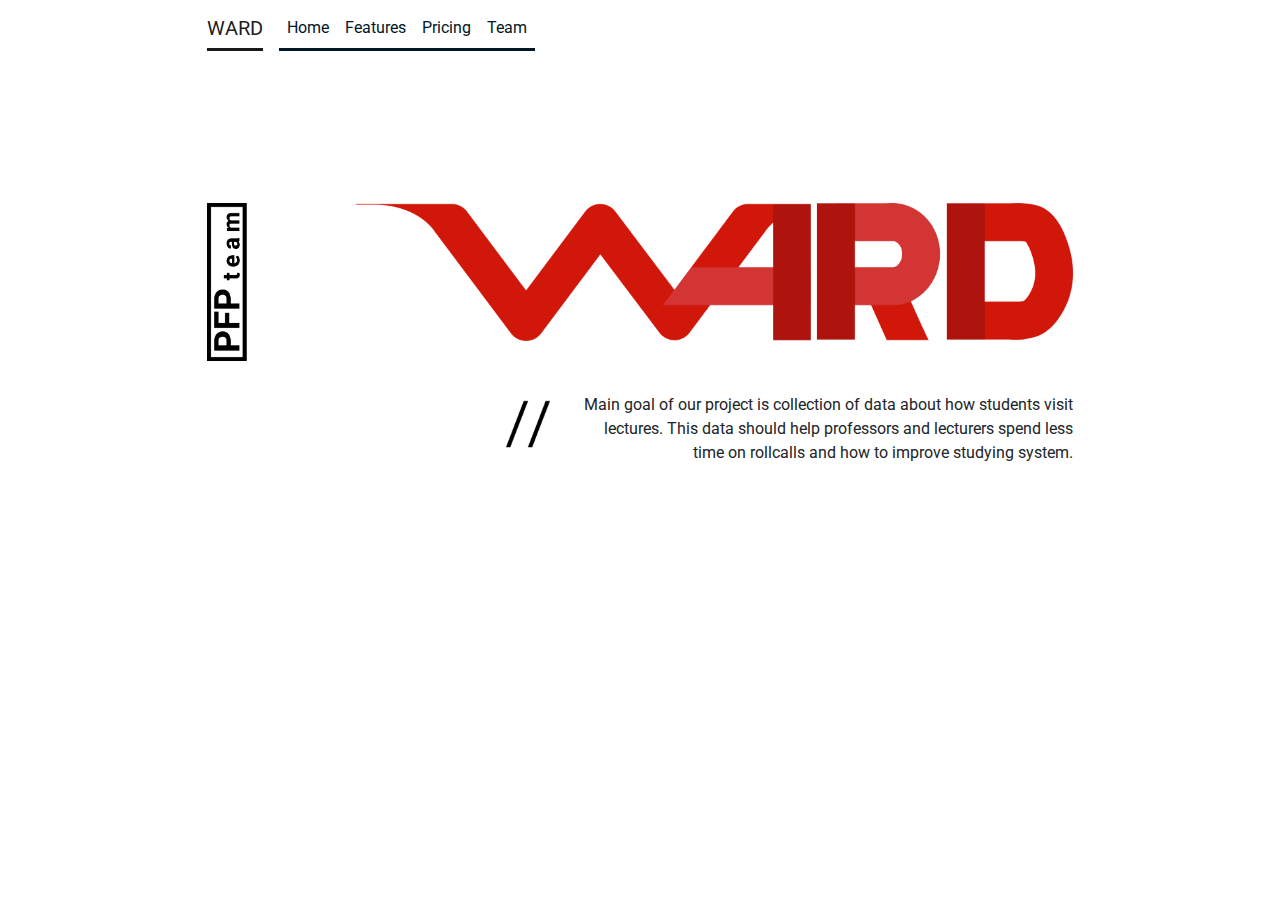
<file: index.html>
<!doctype html>
<html lang="en">
<head>
    
    <meta charset="utf-8">
    <meta name="viewport" content="width=device-width, initial-scale=1, shrink-to-fit=no">
    <meta content="width=device-width, initial-scale=1" name="viewport" />

    <!-- Bootstrap CSS -->
    <link rel="stylesheet" href="https://stackpath.bootstrapcdn.com/bootstrap/4.3.1/css/bootstrap.min.css" integrity="sha384-ggOyR0iXCbMQv3Xipma34MD+dH/1fQ784/j6cY/iJTQUOhcWr7x9JvoRxT2MZw1T" crossorigin="anonymous">
    <link rel="stylesheet" href="css/style.css">
    <link rel="stylesheet" href="font-awesome/css/font-awesome.min.css">
    <link href="https://fonts.googleapis.com/css?family=Anton|Dosis|Roboto&display=swap" rel="stylesheet">

    <title>Ward</title>
</head>
<body>
    <header class="">
        <div class="container">
            <nav class="navbar  navbar-expand-lg navbar-fixed-top navbar-light" style="background-color: rgba(0, 0, 0, 0);">
              <a class="navbar-brand" href="#">WARD</a>
              <button class="navbar-toggler" type="button" data-toggle="collapse" data-target="#navbarNav" aria-controls="navbarNav" aria-expanded="false" aria-label="Toggle navigation">
                <span class="navbar-toggler-icon"></span>
            </button>
            <div class="collapse navbar-collapse" id="navbarNav">
                <ul class="navbar-nav">
                  <li class="nav-item">
                    <a class="nav-link transition" href="#">Home <span class="sr-only">(current)</span></a>
                </li>
                <li class="nav-item">
                    <a class="nav-link transition" href="features.html">Features</a>
                </li>
                <li class="nav-item">
                    <a class="nav-link transition" href="pricing.html">Pricing</a>
                </li>
                <li class="nav-item">
                    <a class="nav-link transition" href="team.html">Team</a>
                </li>
            </ul>
        </div>
    </nav>
</div>
</header>

<div class="container">
    <div class="row ward">
        <div class="col-lg-2 col-md-2 col-sm-1 col-xs-12 pfp-right padding-pfp">
            <img class="img-pfp" src="img/pfp.png" alt="">
            <img src="img/pfp rotate.png" alt="" class="img-pfp-rotate">
        </div>
        <div class="col-lg-10 col-md-10 col-sm-11 col-xs-12 text-right">
            <img class="img-ward" src="img/Ward logo text red 2.png" alt="">
        </div>
    </div>
    <div class="row border-text">
        <div class="col-lg-4 col-md-1 ">
            
        </div>
        <div class="col-lg-1 col-md-1 col-sm-1 col-xs-12">
            <img src="img/slash.png"alt="" class="img-slash">
            <img src="img/slash-more.png" alt="" class="slash-more">
        </div>
        <div class="col-lg-7 col-md-10 col-sm-11 col-xs-12">
            <p class="text-right">
                Main goal of our project is collection of data about how students visit lectures.
                This data should help professors and lecturers spend less time on rollcalls and how to improve studying system.

            </p>
        </div>
    </div>
</div>

<!-- Подключение JavaScript -->
<!-- Сначала jQuery, затем Popper.js, затем Bootstrap JS -->
<script src="https://code.jquery.com/jquery-3.2.1.slim.min.js" integrity="sha384-KJ3o2DKtIkvYIK3UENzmM7KCkRr/rE9/Qpg6aAZGJwFDMVNA/GpGFF93hXpG5KkN" crossorigin="anonymous"></script>
<script src="https://cdnjs.cloudflare.com/ajax/libs/popper.js/1.12.9/umd/popper.min.js" integrity="sha384-ApNbgh9B+Y1QKtv3Rn7W3mgPxhU9K/ScQsAP7hUibX39j7fakFPskvXusvfa0b4Q" crossorigin="anonymous"></script>
<script src="https://maxcdn.bootstrapcdn.com/bootstrap/4.0.0/js/bootstrap.min.js" integrity="sha384-JZR6Spejh4U02d8jOt6vLEHfe/JQGiRRSQQxSfFWpi1MquVdAyjUar5+76PVCmYl" crossorigin="anonymous"></script>
</body>
</html>
</file>
<file: css/style.css>
.ward {
	margin-top: 9rem;
}
.ward .col-lg-2 .border {
	transform: rotate(-90deg);
	font-size: 26px;
	font-family: 'Anton', sans-serif;
	color: #011627;

	margin: none;
	margin: none;
}

p {
	margin-block-start: 0;
	margin-block-end: 0;
}

.img-pfp-rotate {
	display: none;
}
.img-ward {
	max-width: 100%;
	height: auto;
}
.img-slash {
	max-width: 100%;
	height: auto;
	margin-top: 15%;
}
.border-text {
	margin-top: 2rem;
}
.nav-link {
	border-bottom: 3px solid;
	
}
.transition {
	transition: 0.2s;
}
.nav-link:hover {
	border-bottom: none;
}
.img-pfp {
	max-width: 35%;
	height: auto;
}
.slash-more {
	display: none;
}


.navbar-brand {
	border-bottom: 3px solid;
}
.nav-link {
	color: #011627 !important;
}





@media (max-width: 576px) {
	.navig {
		max-width: 100%;
		padding: 0;
	}
	.img-pfp {
		display: none;
	}
	.img-pfp-rotate {
		display: initial;
		max-width: 25%;
		height: auto;
	}
	.pfp-right {
		text-align: right !important;
	}
	.nav-link {
		border-bottom: none;

	}
	.padding-pfp {
		margin-bottom: 3%;
	}
	.ward {
		margin-top: 3rem;
	}
	.img-slash {
		display: none;
	}
	.slash-more {
		display: initial;
		max-width: 100%;
		height: auto;
	}
	.navbar {
		padding: 8px 0;
	}

}

@media (min-width: 576px) and (max-width: 767.98px) {
	.container {
		max-width: 100%;
	}
	.navbar {
		padding-left: 0;
		padding-right: 0;
	}
	.img-pfp {
		max-width: 100%;
		height: auto;
	}
	.nav-link {
		border-bottom: none;

	}
	.img-slash {
		max-width: 100%;
		height: auto;
	}
	.ward {
		margin-top: 3rem;
	}

}

@media (min-width: 768px) and (max-width: 991.98px) {
	.container {
		max-width: 100%;
	}
	.navbar {
		padding-left: 0;
		padding-right: 0;
	}
	header .nav-item {
		margin-left: 0;
	}
	.ward .col-lg-2 .border {
		transform: rotate(-90deg);
		font-size: 26px;
		font-family: 'Anton', sans-serif;
		color: #011627;
		padding-left: 15px;
		padding-right: 150px;
	}
	.img-pfp {
		max-width: 30%;
		height: auto;
	}
	.img-ward {
		max-width: 100%;
		height: auto;
	}
	.img-slash {
		max-width: 100%;
		height: auto;
	}
	.nav-link {
		border-bottom: none;

	}
}

@media (max-width: 991.98px) {
	
}

@media (min-width: 992px) and (max-width: 1199.98px) {
	.container {
		max-width: 80%;
	}
	.navbar {
		padding-left: 0;
		padding-right: 0;
	}
}

@media (min-width: 1200px) {
	.container {
		max-width: 70%;
	}
	.navbar {
		padding-left: 0;
		padding-right: 0;
	}
}
</file>
